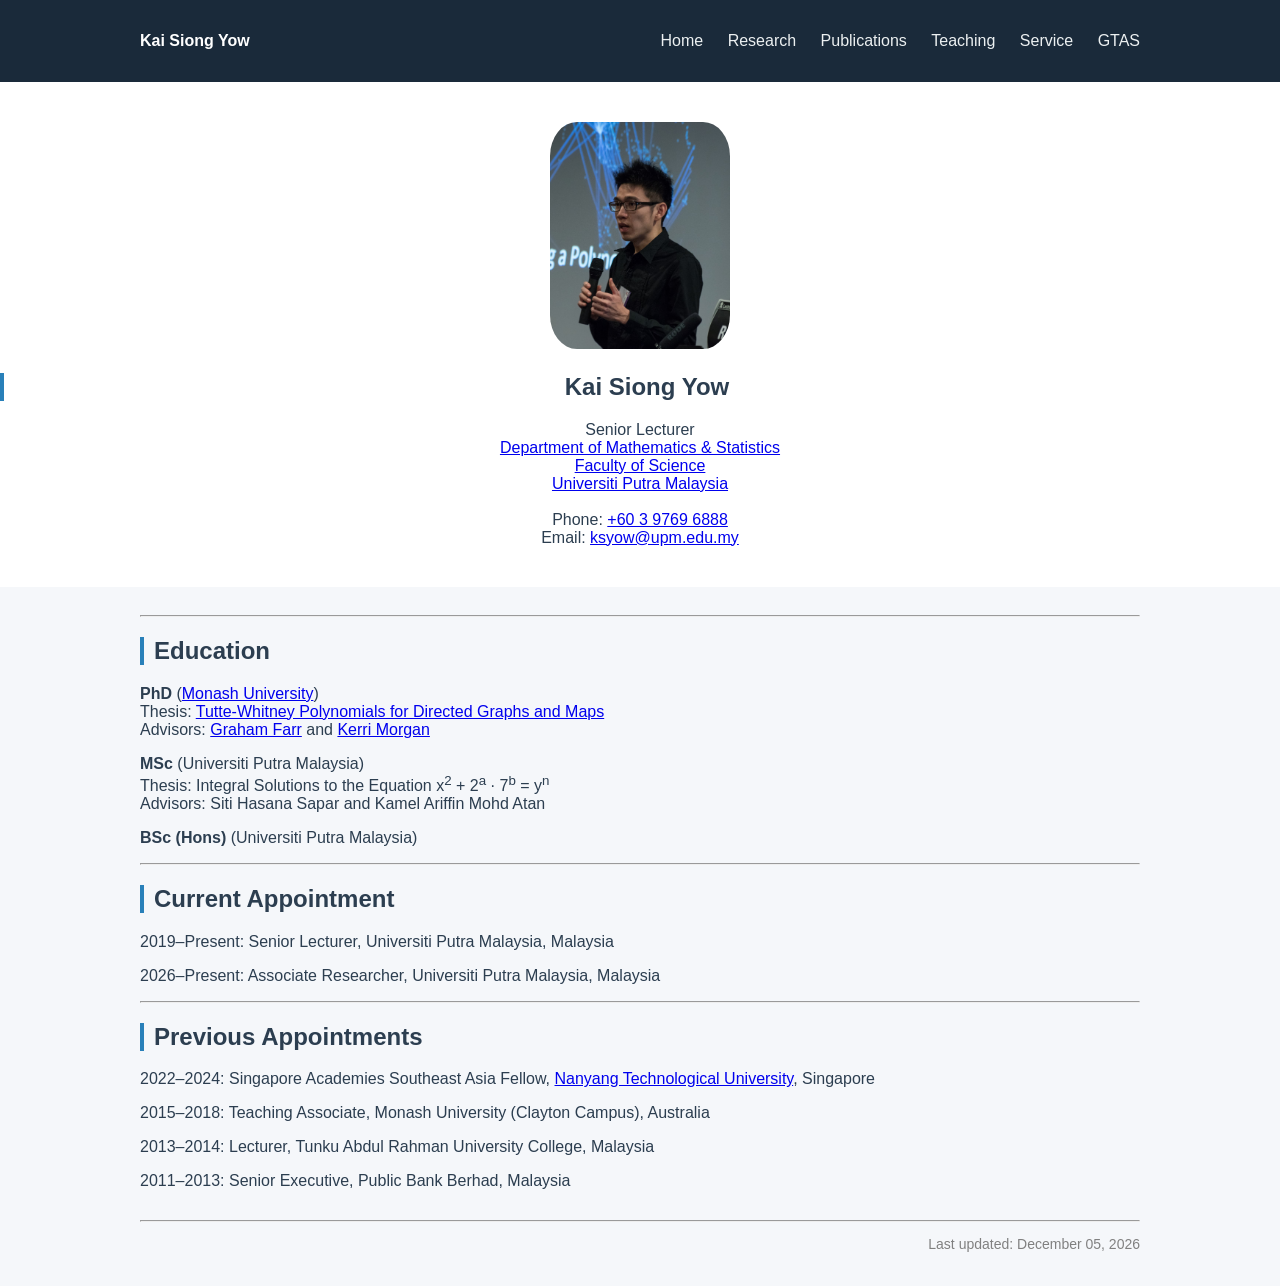
<file: index.html>
<!DOCTYPE html>
<html>

<head>
<title>Kai Siong Yow</title>
<link rel="stylesheet" href="style.css">
</head>


<body>

<nav>
<div class="container">
    <strong style="color:white;">Kai Siong Yow</strong>
    <div>
        <a href="index.html">Home</a>
        <a href="research.html">Research</a>
        <a href="publications.html">Publications</a>
        <a href="teaching.html">Teaching</a>
	<a href="service.html">Service</a>
	<a href="gtas.html">GTAS</a>
    </div>
</div>
</nav>

<div class="hero">
    <img src="ksyow.jpg">
    <h2>Kai Siong Yow</h2>
    Senior Lecturer<br>
    <a href="https://science.upm.edu.my/jabatan/matematik_dan_statistik-719?L=en" target="_blank">Department of Mathematics & Statistics</a><br>
    <a href="https://science.upm.edu.my/" target="_blank">Faculty of Science</a><br>
    <a href="https://upm.edu.my/?L=en" target="_blank">Universiti Putra Malaysia</a><br><br>
    Phone: <a href="http://wa.me/60397696888" target="_blank">+60 3 9769 6888</a><br>
    Email: <a href="mailto:ksyow@upm.edu.my" target="_blank">ksyow@upm.edu.my</a><br>
</div>


<div class="container">
    <section id="profile-details">

    <hr>

    <h2>Education</h2>

    <p>
    <strong>PhD</strong> (<a href="https://www.monash.edu/" target="_blank">Monash University</a>)<br>
    Thesis: <a href="https://monash.figshare.com/articles/Tutte-Whitney_Polynomials_for_Directed_Graphs_and_Maps/7610882" target="_blank">Tutte-Whitney Polynomials for Directed Graphs and Maps</a> <br>
    Advisors: <a href="http://users.monash.edu/~gfarr/" target="_blank">Graham Farr</a> and <a href="https://www.rmit.edu.au/profiles/m/kerri-morgan" target="_blank">Kerri Morgan</a> <br>
    </p>

    <p>
    <strong>MSc</strong> (Universiti Putra Malaysia)<br>
    Thesis: Integral Solutions to the Equation x<sup>2</sup> + 2<sup>a</sup> · 7<sup>b</sup> = y<sup>n</sup><br>
    Advisors: Siti Hasana Sapar and Kamel Ariffin Mohd Atan
    </p>

    <p>
    <strong>BSc (Hons)</strong> (Universiti Putra Malaysia)
    </p>

    <hr>

    <h2>Current Appointment</h2>

    <p>
    2019–Present: Senior Lecturer, Universiti Putra Malaysia, Malaysia
    </p>

    <p>
    2026–Present: Associate Researcher, Universiti Putra Malaysia, Malaysia
    </p>

    <hr>

    <h2>Previous Appointments</h2>

    <p>
    2022–2024: Singapore Academies Southeast Asia Fellow, <a href="https://www.ntu.edu.sg/" target="_blank">Nanyang Technological University</a>, Singapore
    </p>

    <p>
    2015–2018: Teaching Associate, Monash University (Clayton Campus), Australia
    </p>

    <p>
    2013–2014: Lecturer, Tunku Abdul Rahman University College, Malaysia
    </p>

    <p>
    2011–2013: Senior Executive, Public Bank Berhad, Malaysia
    </p>


</body>


<footer style="text-align: right; margin-top: 30px;">
  <hr>
  <p id="last-updated" style="font-size:14px; color:gray;"></p>
</footer>

<script>
  const lastModified = new Date(document.lastModified);

  document.getElementById("last-updated").innerHTML =
    "Last updated: " +
    lastModified.toLocaleDateString('en-US', {
      day: '2-digit',
      month: 'long',
      year: 'numeric'
    });
</script>



<!-- Google tag (gtag.js) -->
<script async src="https://www.googletagmanager.com/gtag/js?id=G-XXXXXXXXXX"></script>

<script>
  window.dataLayer = window.dataLayer || [];
  function gtag(){dataLayer.push(arguments);}
  gtag('js', new Date());

  gtag('config', 'G-ZF60KJB861');
</script>



</html>
</file>
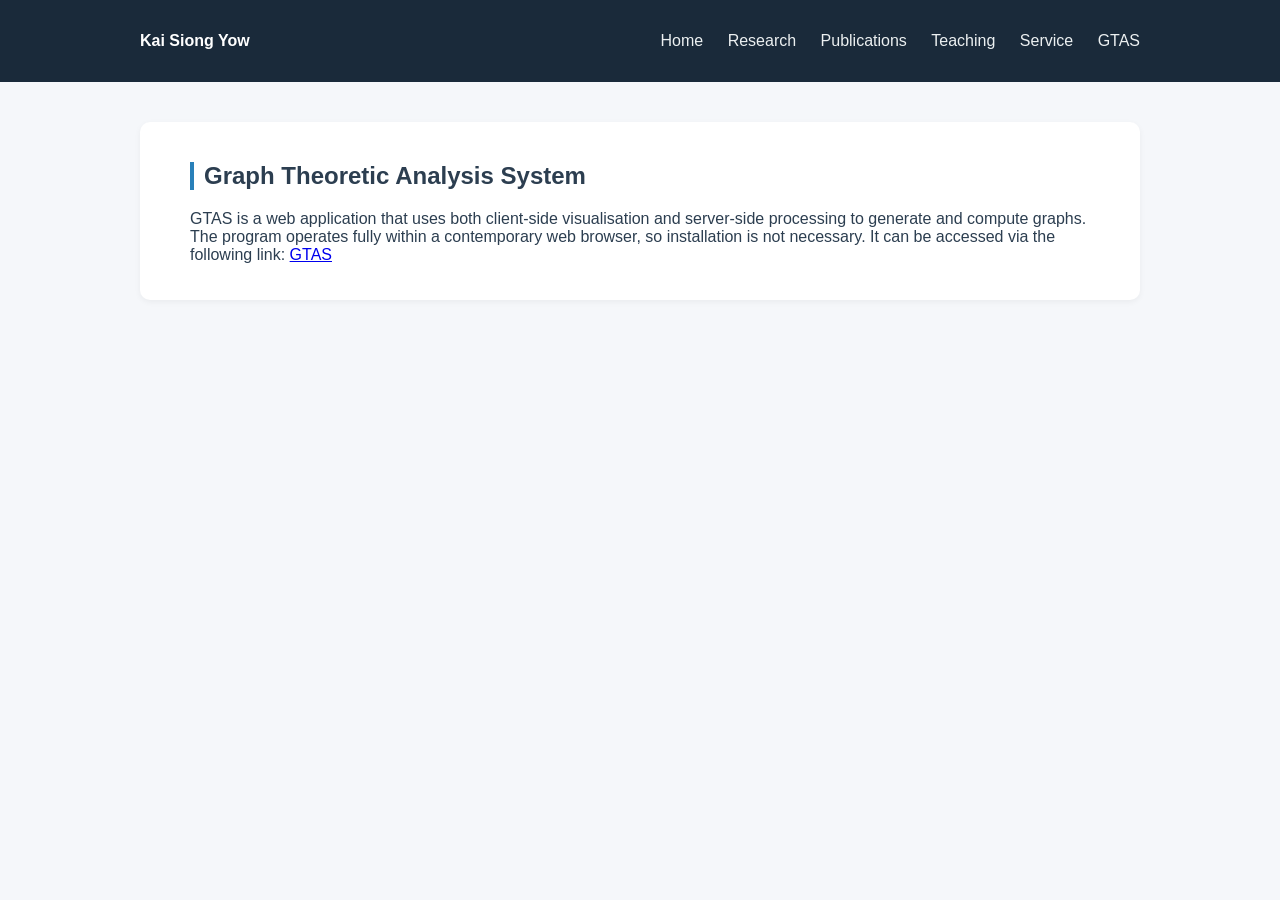
<file: gtas.html>
<!DOCTYPE html>
<html>

<head>
<title>Graph Theoretic Analysis System | Kai Siong Yow</title>
<link rel="stylesheet" href="style.css">
</head>

<body>

<nav>
<div class="container">
    <strong style="color:white;">Kai Siong Yow</strong>
    <div>
        <a href="index.html">Home</a>
        <a href="research.html">Research</a>
        <a href="publications.html">Publications</a>
        <a href="teaching.html">Teaching</a>
	<a href="service.html">Service</a>
	<a href="gtas.html">GTAS</a>
    </div>
</div>
</nav>

<div class="container">

<div class="card">
    <section id="teaching" class="section-container">

    <h2>Graph Theoretic Analysis System</h2>    
	
    <p>
    GTAS is a web application that uses both client-side visualisation and server-side processing to generate and compute graphs. The program operates fully within a contemporary web browser, so installation is not necessary. It can be accessed via the following link: <a href="https://graph-theoretic-analysis-system.onrender.com" target="_blank">GTAS</a>
    </p>
</div>


</div>


</body>
</html>
</file>
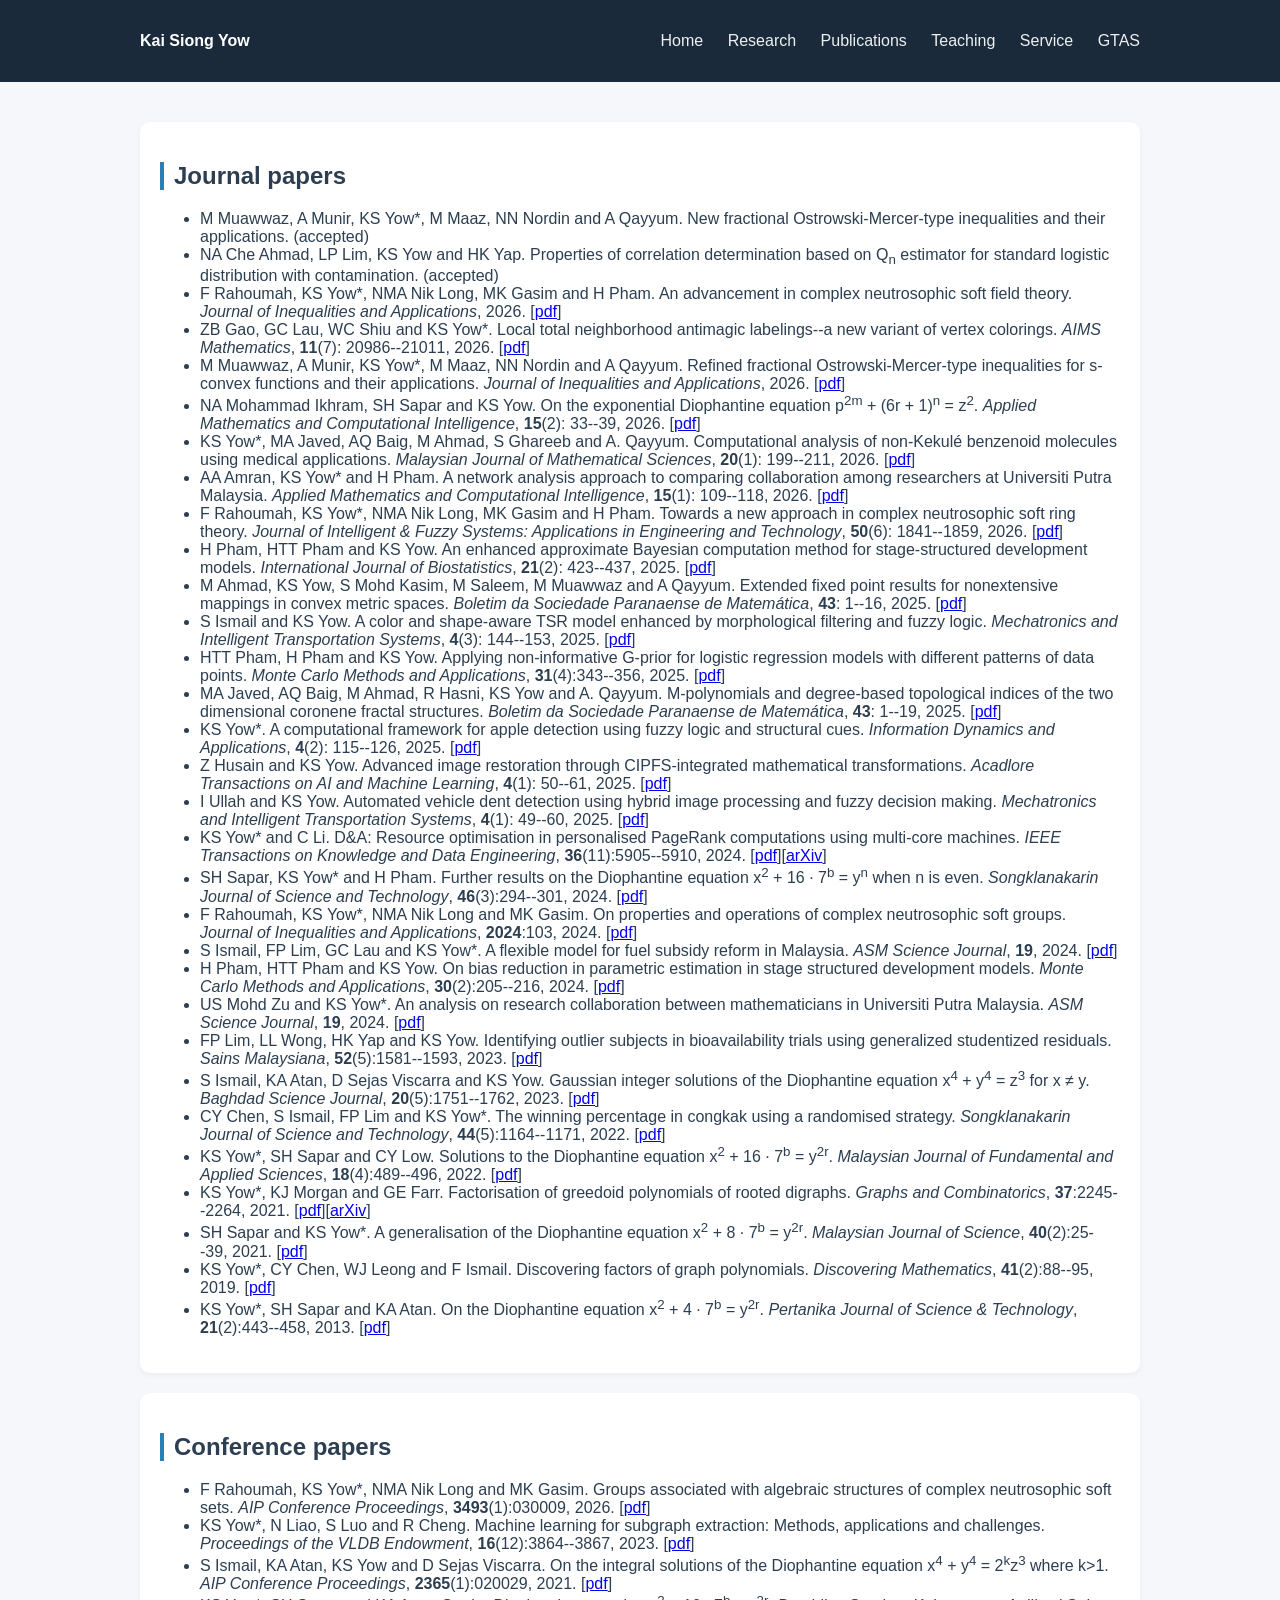
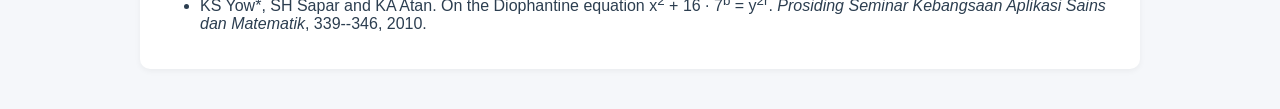
<file: publications.html>
<!DOCTYPE html>
<html>

<head>
<title>Publications | Kai Siong Yow</title>
<link rel="stylesheet" href="style.css">
<style>
.year { margin-top: 40px; }
.pub { margin-bottom: 12px; }
</style>
</head>

<body>

<nav>
<div class="container">
    <strong style="color:white;">Kai Siong Yow</strong>
    <div>
        <a href="index.html">Home</a>
        <a href="research.html">Research</a>
        <a href="publications.html">Publications</a>
        <a href="teaching.html">Teaching</a>
	<a href="service.html">Service</a>
	<a href="gtas.html">GTAS</a>
    </div>
</div>
</nav>

<div class="container">

    <!--
    METRICS 
    <div class="card">
    <h3>Metrics</h3>
    <p>Total Publications: 25+</p>
    <p>h-index: (update when available)</p>
    </div>
    -->

<div class="card">
    <h2>Journal papers</h2>

    <p class="pub">
    <ul>

    <li>
    M Muawwaz, A Munir, KS Yow*, M Maaz, NN Nordin and A Qayyum. New fractional Ostrowski-Mercer-type inequalities and their applications. (accepted)
    </li>

    <li>
    NA Che Ahmad, LP Lim, KS Yow and HK Yap. Properties of correlation determination based on Q<sub>n</sub> estimator for standard logistic distribution with contamination. (accepted)
    </li>

    <li>
    F Rahoumah, KS Yow*, NMA Nik Long, MK Gasim and H Pham. An advancement in complex neutrosophic soft field theory. <em>Journal of Inequalities and Applications</em>, 2026. [<a href="https://doi.org/10.1186/s13660-026-03516-6" target="_blank">pdf</a>]

    </li>

    <li>
    ZB Gao, GC Lau, WC Shiu and KS Yow*. Local total neighborhood antimagic labelings--a new variant of vertex colorings. <em>AIMS Mathematics</em>, <strong>11</strong>(7): 20986--21011, 2026. [<a href="https://doi.org/10.3934/math.2026852" target="_blank">pdf</a>]
    </li>

    <li>
    M Muawwaz, A Munir, KS Yow*, M Maaz, NN Nordin and A Qayyum. Refined fractional Ostrowski-Mercer-type inequalities for s-convex functions and their applications. <em>Journal of Inequalities and Applications</em>, 2026. [<a href="https://doi.org/10.1186/s13660-026-03497-6" target="_blank">pdf</a>]
    </li>

    <li>
    NA Mohammad Ikhram, SH Sapar and KS Yow. On the exponential Diophantine equation p<sup>2m</sup> + (6r + 1)<sup>n</sup> = z<sup>2</sup>. <em>Applied Mathematics and Computational Intelligence</em>, <strong>15</strong>(2): 33--39, 2026. [<a href="https://doi.org/10.58915/amci.v15i2.2577" target="_blank">pdf</a>]

    </li>

    <li>
    KS Yow*, MA Javed, AQ Baig, M Ahmad, S Ghareeb and A. Qayyum. Computational analysis of non-Kekulé benzenoid molecules using medical applications. <em>Malaysian Journal of Mathematical Sciences</em>, <strong>20</strong>(1): 199--211, 2026. [<a href="https://doi.org/10.47836/mjms.20.1.10" target="_blank">pdf</a>]
    </li>

    <li>
    AA Amran, KS Yow* and H Pham. A network analysis approach to comparing collaboration among researchers at Universiti Putra Malaysia. <em>Applied Mathematics and Computational Intelligence</em>, <strong>15</strong>(1): 109--118, 2026. [<a href="https://doi.org/10.58915/amci.v15i1.2499" target="_blank">pdf</a>]
    </li>

    <li>
    F Rahoumah, KS Yow*, NMA Nik Long, MK Gasim and H Pham. Towards a new approach in complex neutrosophic soft ring theory. <em>Journal of Intelligent & Fuzzy Systems: Applications in Engineering and Technology</em>, <strong>50</strong>(6): 1841--1859, 2026. [<a href="https://doi.org/10.1177/18758967251380442" target="_blank">pdf</a>]
    </li>

    <li>
    H Pham, HTT Pham and KS Yow. An enhanced approximate Bayesian computation method for stage-structured development models. <em>International Journal of Biostatistics</em>, <strong>21</strong>(2): 423--437, 2025. [<a href="https://doi.org/10.1515/ijb-2025-0065" target="_blank">pdf</a>]
    </li>

    <li>
    M Ahmad, KS Yow, S Mohd Kasim, M Saleem, M Muawwaz and A Qayyum. Extended fixed point results for nonextensive mappings in convex metric spaces. <em>Boletim da Sociedade Paranaense de Matemática</em>, <strong>43</strong>: 1--16, 2025. [<a href="https://periodicos.uem.br/ojs/index.php/BSocParanMat/article/view/76965/751375160769" target="_blank">pdf</a>]
    </li>

    <li>
    S Ismail and KS Yow. A color and shape-aware TSR model enhanced by morphological filtering and fuzzy logic. <em>Mechatronics and Intelligent Transportation Systems</em>, <strong>4</strong>(3): 144--153, 2025. [<a href="https://doi.org/10.56578/mits040304" target="_blank">pdf</a>]
    </li>

    <li>
    HTT Pham, H Pham and KS Yow. Applying non-informative G-prior for logistic regression models with different patterns of data points. <em>Monte Carlo Methods and Applications</em>, <strong>31</strong>(4):343--356, 2025. [<a href="https://doi.org/10.1515/mcma-2025-2016" target="_blank">pdf</a>]
    </li>

    <li>
    MA Javed, AQ Baig, M Ahmad, R Hasni, KS Yow and A. Qayyum. M-polynomials and degree-based topological indices of the two dimensional coronene fractal structures. <em>Boletim da Sociedade Paranaense de Matemática</em>, <strong>43</strong>: 1--19, 2025. [<a href="https://periodicos.uem.br/ojs/index.php/BSocParanMat/article/view/77074/751375160674" target="_blank">pdf</a>]
    </li>

    <li>
    KS Yow*. A computational framework for apple detection using fuzzy logic and structural cues. <em>Information Dynamics and Applications</em>, <strong>4</strong>(2): 115--126, 2025. [<a href="https://doi.org/10.56578/ida040205" target="_blank">pdf</a>]
    </li>

    <li>
    Z Husain and KS Yow. Advanced image restoration through CIPFS-integrated mathematical transformations. <em>Acadlore Transactions on AI and Machine Learning</em>, <strong>4</strong>(1): 50--61, 2025. [<a href="https://doi.org/10.56578/ataiml040105" target="_blank">pdf</a>]
    </li>

    <li>
    I Ullah and KS Yow. Automated vehicle dent detection using hybrid image processing and fuzzy decision making. <em>Mechatronics and Intelligent Transportation Systems</em>, <strong>4</strong>(1): 49--60, 2025. [<a href="https://doi.org/10.56578/mits040105" target="_blank">pdf</a>]
    </li>

    <li>
    KS Yow* and C Li. D&A: Resource optimisation in personalised PageRank computations using multi-core machines. <em>IEEE Transactions on Knowledge and Data Engineering</em>, <strong>36</strong>(11):5905--5910, 2024. [<a href="https://doi.org/10.1109/TKDE.2024.3417264" target="_blank">pdf</a>][<a href="http://arxiv.org/abs/2407.00068" target="_blank">arXiv</a>]
    </li>

    <li>
    SH Sapar, KS Yow* and H Pham. Further results on the Diophantine equation x<sup>2</sup> + 16 · 7<sup>b</sup> = y<sup>n</sup> when n is even. <em>Songklanakarin Journal of Science and Technology</em>, <strong>46</strong>(3):294--301, 2024. [<a href="https://sjst.psu.ac.th/article/3148" target="_blank">pdf</a>]
    </li>

    <li>
    F Rahoumah, KS Yow*, NMA Nik Long and MK Gasim. On properties and operations of complex neutrosophic soft groups. <em>Journal of Inequalities and Applications</em>, <strong>2024</strong>:103, 2024. [<a href="https://doi.org/10.1186/s13660-024-03173-7" target="_blank">pdf</a>]
    </li>

    <li>
    S Ismail, FP Lim, GC Lau and KS Yow*. A flexible model for fuel subsidy reform in Malaysia. <em>ASM Science Journal</em>, <strong>19</strong>, 2024. [<a href="https://doi.org/10.32802/asmscj.2023.1680" target="_blank">pdf</a>]
    </li>

    <li>
    H Pham, HTT Pham and KS Yow. On bias reduction in parametric estimation in stage structured development models. <em>Monte Carlo Methods and Applications</em>, <strong>30</strong>(2):205--216, 2024. [<a href="https://doi.org/10.1515/mcma-2024-2001" target="_blank">pdf</a>]
    </li>

    <li>
    US Mohd Zu and KS Yow*. An analysis on research collaboration between mathematicians in Universiti Putra Malaysia. <em>ASM Science Journal</em>, <strong>19</strong>, 2024. [<a href="https://doi.org/10.32802/asmscj.2023.1485" target="_blank">pdf</a>]
    </li>

    <li>
    FP Lim, LL Wong, HK Yap and KS Yow. Identifying outlier subjects in bioavailability trials using generalized studentized residuals. <em>Sains Malaysiana</em>, <strong>52</strong>(5):1581--1593, 2023. [<a href="https://doi.org/10.17576/jsm-2023-5205-19" target="_blank">pdf</a>]
    </li>

    <li>
    S Ismail, KA Atan, D Sejas Viscarra and KS Yow. Gaussian integer solutions of the Diophantine equation x<sup>4</sup> + y<sup>4</sup> = z<sup>3</sup> for x &ne; y. <em>Baghdad Science Journal</em>, <strong>20</strong>(5):1751--1762, 2023. [<a href="https://doi.org/10.21123/bsj.2023.7344" target="_blank">pdf</a>]
    </li>

    <li>
    CY Chen, S Ismail, FP Lim and KS Yow*. The winning percentage in congkak using a randomised strategy. <em>Songklanakarin Journal of Science and Technology</em>, <strong>44</strong>(5):1164--1171, 2022. [<a href="https://sjst.psu.ac.th/article/2921" target="_blank">pdf</a>]
    </li>

    <li>
    KS Yow*, SH Sapar and CY Low. Solutions to the Diophantine equation x<sup>2</sup> + 16 · 7<sup>b</sup> = y<sup>2r</sup>. <em>Malaysian Journal of Fundamental and Applied Sciences</em>, <strong>18</strong>(4):489--496, 2022. [<a href="https://doi.org/10.11113/mjfas.v18n4.2580" target="_blank">pdf</a>]
    </li>

    <li>
    KS Yow*, KJ Morgan and GE Farr. Factorisation of greedoid polynomials of rooted digraphs. <em>Graphs and Combinatorics</em>, <strong>37</strong>:2245--2264, 2021. [<a href="https://doi.org/10.1007/s00373-021-02347-0" target="_blank">pdf</a>][<a href="https://arxiv.org/abs/1809.02924" target="_blank">arXiv</a>]
    </li>

    <li>
    SH Sapar and KS Yow*. A generalisation of the Diophantine equation x<sup>2</sup> + 8 · 7<sup>b</sup> = y<sup>2r</sup>. <em>Malaysian Journal of Science</em>, <strong>40</strong>(2):25--39, 2021. [<a href="https://doi.org/10.22452/mjs.vol40no2.3" target="_blank">pdf</a>]
    </li>

    <li>
    KS Yow*, CY Chen, WJ Leong and F Ismail. Discovering factors of graph polynomials. <em>Discovering Mathematics</em>, <strong>41</strong>(2):88--95, 2019. [<a href="https://persama.org.my/images/Menemui_Matematik/2019/MMv412_88_95.pdf" target="_blank">pdf</a>]
    </li>

    <li>
    KS Yow*, SH Sapar and KA Atan. On the Diophantine equation x<sup>2</sup> + 4 · 7<sup>b</sup> = y<sup>2r</sup>. <em>Pertanika Journal of Science & Technology</em>, <strong>21</strong>(2):443--458, 2013. [<a href="http://www.pertanika.upm.edu.my/resources/files/Pertanika%20PAPERS/JST%20Vol.%2021%20(2)%20Jul.%202013/12%20Page%20443-458.pdf" target="_blank">pdf</a>]
    </li>

    </ul>
    </p>

</div>


<div class="card">

    <h2>Conference papers</h2>

    <p class="pub">
    <ul>

    <li>
    F Rahoumah, KS Yow*, NMA Nik Long and MK Gasim. Groups associated with algebraic structures of complex neutrosophic soft sets. <em>AIP Conference Proceedings</em>, <strong>3493</strong>(1):030009, 2026. [<a href="https://pubs.aip.org/aip/acp/article-abstract/3493/1/030009/3404369/Groups-associated-with-algebraic-structures-of?redirectedFrom=fulltext" target="_blank">pdf</a>]
    </li>

    <li>
    KS Yow*, N Liao, S Luo and R Cheng. Machine learning for subgraph extraction: Methods, applications and challenges. <em>Proceedings of the VLDB Endowment</em>, <strong>16</strong>(12):3864--3867, 2023. [<a href="https://doi.org/10.14778/3611540.3611571" target="_blank">pdf</a>]
    </li>

    <li>
    S Ismail, KA Atan, KS Yow and D Sejas Viscarra. On the integral solutions of the Diophantine equation x<sup>4</sup> + y<sup>4</sup> = 2<sup>k</sup>z<sup>3</sup> where k>1. <em>AIP Conference Proceedings</em>, <strong>2365</strong>(1):020029, 2021. [<a href="https://doi.org/10.1063/5.0056917" target="_blank">pdf</a>]
    </li>

    <li>
    KS Yow*, SH Sapar and KA Atan. On the Diophantine equation x<sup>2</sup> + 16 · 7<sup>b</sup> = y<sup>2r</sup>. <em>Prosiding Seminar Kebangsaan Aplikasi Sains dan Matematik</em>, 339--346, 2010.
    </li>

    </ul>
    </p>


</div>


</body>
</html>
</file>
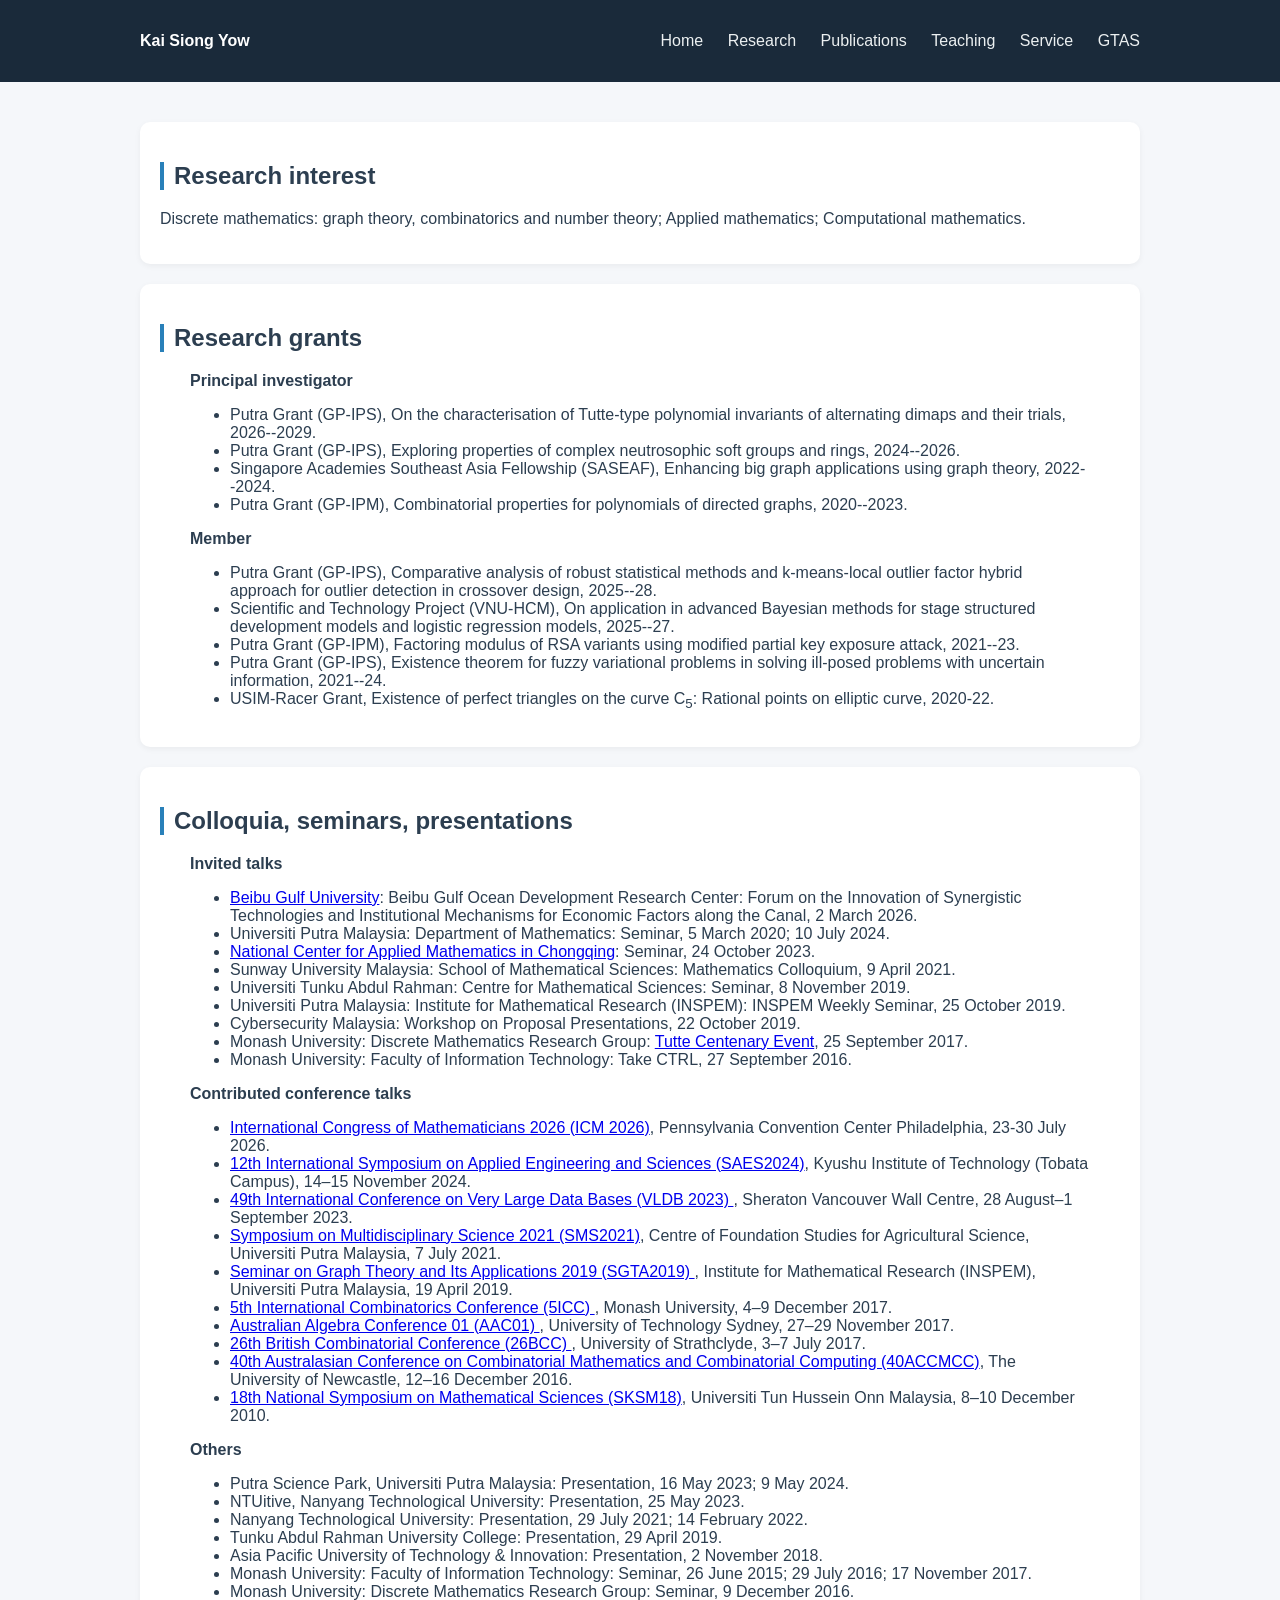
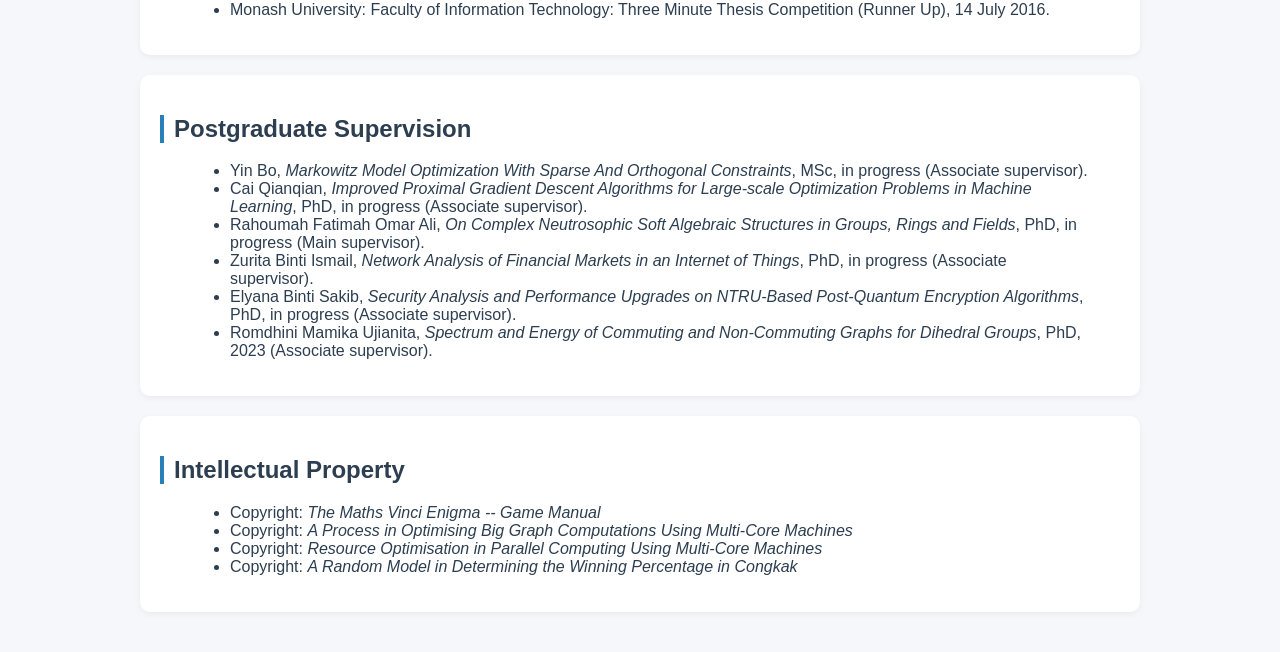
<file: research.html>
<!DOCTYPE html>
<html>

<head>
<title>Research | Kai Siong Yow</title>
<link rel="stylesheet" href="style.css">
</head>

<body>

<nav>
<div class="container">
    <strong style="color:white;">Kai Siong Yow</strong>
    <div>
        <a href="index.html">Home</a>
        <a href="research.html">Research</a>
        <a href="publications.html">Publications</a>
        <a href="teaching.html">Teaching</a>
	<a href="service.html">Service</a>
	<a href="gtas.html">GTAS</a>
    </div>
</div>
</nav>

<div class="container">

<div class="card">
    <h2>Research interest</h2>
    <p>
    Discrete mathematics: graph theory, combinatorics and number theory; Applied mathematics; Computational mathematics.
    </p>
</div>

<div class="card">
    <h2>Research grants</h2>
    <section id="grants" class="section-container">

    <strong>Principal investigator</strong>
    <ul>
    <li>
    Putra Grant (GP-IPS), On the characterisation of Tutte-type polynomial invariants of alternating dimaps and their trials, 2026--2029.
    </li>

    <li>
    Putra Grant (GP-IPS), Exploring properties of complex neutrosophic soft groups and rings, 2024--2026.
    </li>

    <li>
    Singapore Academies Southeast Asia Fellowship (SASEAF), Enhancing big graph applications using graph theory, 2022--2024.
    </li>

    <li>
    Putra Grant (GP-IPM), Combinatorial properties for polynomials of directed graphs, 2020--2023.
    </li>
    </ul>

    <strong>Member</strong>
    <ul>
    <li>
    Putra Grant (GP-IPS), Comparative analysis of robust statistical methods and k-means-local outlier factor hybrid approach for outlier detection in crossover design, 2025--28.
    </li>

    <li>
    Scientific and Technology Project (VNU-HCM), On application in advanced Bayesian methods for stage structured development models and logistic regression models, 2025--27.
    </li>

    <li>
    Putra Grant (GP-IPM), Factoring modulus of RSA variants using modified partial key exposure attack, 2021--23.
    </li>

    <li>
    Putra Grant (GP-IPS), Existence theorem for fuzzy variational problems in solving ill-posed problems with uncertain information, 2021--24.
    </li>

    <li>
    USIM-Racer Grant, Existence of perfect triangles on the curve C<sub>5</sub>: Rational points on elliptic curve, 2020-22.
    </li>
    </ul>
    
    </section>
</div>

<div class="card">
    <h2>Colloquia, seminars, presentations</h2>
    <section id="talks" class="section-container">

    <strong>Invited talks</strong>
    <ul>
    <li>
    <a href="https://www.bbgu.edu.cn/" target="_blank"> Beibu Gulf University</a>: Beibu Gulf Ocean Development Research Center: Forum on the Innovation of Synergistic Technologies and Institutional Mechanisms for Economic Factors along the Canal, 2 March 2026.
    </li>

    <li>
    Universiti Putra Malaysia: Department of Mathematics: Seminar, 5 March 2020; 10 July 2024.
    </li>

    <li>
    <a href="https://sci.cqu.edu.cn/" target="_blank"> National Center for Applied Mathematics in Chongqing</a>: Seminar, 24 October 2023.
    </li>

    <li>
    Sunway University Malaysia: School of Mathematical Sciences: Mathematics Colloquium, 9 April 2021.
    </li>

    <li>
    Universiti Tunku Abdul Rahman: Centre for Mathematical Sciences: Seminar, 8 November 2019.
    </li>

    <li>
    Universiti Putra Malaysia: Institute for Mathematical Research (INSPEM): INSPEM Weekly Seminar, 25 October 2019.
    </li>

    <li>
    Cybersecurity Malaysia: Workshop on Proposal Presentations, 22 October 2019. 
    </li>

    <li>
    Monash University: Discrete Mathematics Research Group: <a href="https://blogs.monash.edu/discretemaths/2017/09/25/591/" target="_blank"> Tutte Centenary Event</a>, 25 September 2017.
    </li>

    <li>
    Monash University: Faculty of Information Technology: Take CTRL, 27 September 2016.
    </li>
    </ul>

    <strong>Contributed conference talks</strong>
    <ul>
    <li>
    <a href="https://www.icm2026.org/" target="_blank">International Congress of Mathematicians 2026 (ICM 2026)</a>, Pennsylvania Convention Center Philadelphia, 23-30 July 2026.
    </li>


    <li>
    <a href="https://conferenceservice.jp/www/saes2024/greeting" target="_blank">12th International Symposium on Applied Engineering and Sciences (SAES2024)</a>, Kyushu Institute of Technology (Tobata Campus), 14–15 November 2024.
    </li>

    <li>
    <a href="https://vldb.org/2023/" target="_blank">49th International Conference on Very Large Data Bases (VLDB 2023)
</a>, Sheraton Vancouver Wall Centre, 28 August–1 September 2023.
    </li>

    <li>
    <a href="https://sites.google.com/a/upm.edu.my/sms2021/home" target="_blank">Symposium on Multidisciplinary Science 2021 (SMS2021)</a>, Centre of Foundation Studies for Agricultural Science, Universiti Putra Malaysia, 7 July 2021.
    </li>

    <li>
    <a href="https://einspem.upm.edu.my/sgta2019/" target="_blank">Seminar on Graph Theory and Its Applications 2019 (SGTA2019)
</a>, Institute for Mathematical Research (INSPEM), Universiti Putra Malaysia, 19 April 2019.
    </li>

    <li>
    <a href="https://users.monash.edu/~davidwo/5ICC/" target="_blank">5th International Combinatorics Conference (5ICC)
</a>, Monash University, 4–9 December 2017.
    </li>

    <li>
    <a href="http://aac2017.ltumathstats.com/" target="_blank">Australian Algebra Conference 01 (AAC01)
</a>, University of Technology Sydney, 27–29 November 2017.
    </li>

    <li>
    <a href="http://combinatorics.cis.strath.ac.uk/bcc2017/" target="_blank">26th British Combinatorial Conference (26BCC)
</a>, University of Strathclyde, 3–7 July 2017.
    </li>

    <li>
    <a href="https://40accmcc.newcastle.edu.au/" target="_blank">40th Australasian Conference on Combinatorial Mathematics and Combinatorial Computing (40ACCMCC)</a>, The University of Newcastle, 12–16 December 2016.
    </li>

    <li>
    <a href="https://www.persama.org.my/sksm/sksm-terdahulu/202-simposium-kebangsaan-sains-matematik-ke-18" target="_blank">18th National Symposium on Mathematical Sciences (SKSM18)</a>, Universiti Tun Hussein Onn Malaysia, 8–10 December 2010.
    </li>
    </ul>

    <strong>Others</strong>
    <ul>
    <li>
    Putra Science Park, Universiti Putra Malaysia: Presentation, 16 May 2023; 9 May 2024.
    </li>

    <li>
    NTUitive, Nanyang Technological University: Presentation, 25 May 2023.
    </li>

    <li>
    Nanyang Technological University: Presentation, 29 July 2021; 14 February 2022.
    </li>

    <li>
    Tunku Abdul Rahman University College: Presentation, 29 April 2019.
    </li>

    <li>
    Asia Pacific University of Technology &amp; Innovation: Presentation, 2 November 2018.
    </li>

    <li>
    Monash University: Faculty of Information Technology: Seminar, 26 June 2015; 29 July 2016; 17 November 2017.
    </li>

    <li>
    Monash University: Discrete Mathematics Research Group: Seminar, 9 December 2016.
    </li>

    <li>
    Monash University: Faculty of Information Technology: Three Minute Thesis Competition (Runner Up), 14 July 2016.
    </li>
    </ul>

    </section>
</div>

<div class="card">
    <h2>Postgraduate Supervision</h2>
    <section id="supevision" class="section-container">

    <ul>

    <li>
    Yin Bo, <em>Markowitz Model Optimization With Sparse And Orthogonal Constraints</em>, MSc, in progress (Associate supervisor).
    </li>

    <li>
    Cai Qianqian, <em>Improved Proximal Gradient Descent Algorithms for Large-scale Optimization Problems in Machine Learning</em>, PhD, in progress (Associate supervisor).
    </li>

    <li>
    Rahoumah Fatimah Omar Ali, <em>On Complex Neutrosophic Soft Algebraic Structures in Groups, Rings and Fields</em>,
PhD, in progress (Main supervisor).
    </li>

    <li>
    Zurita Binti Ismail, <em>Network Analysis of Financial Markets in an Internet of Things</em>,
PhD, in progress (Associate supervisor).
    </li>

    <li>
    Elyana Binti Sakib, <em>Security Analysis and Performance Upgrades on NTRU-Based Post-Quantum Encryption Algorithms</em>,
PhD, in progress (Associate supervisor).
    </li>

    <li>
    Romdhini Mamika Ujianita, <em>Spectrum and Energy of Commuting and Non-Commuting Graphs for Dihedral Groups</em>,
PhD, 2023 (Associate supervisor).
    </li>
    </ul>
    
    </section>
</div>

<div class="card">
    <h2>Intellectual Property</h2>
    <section id="ip" class="section-container">

    <ul>
    <li>
    Copyright: <em>The Maths Vinci Enigma -- Game Manual</em>
    </li>

    <li>
    Copyright: <em>A Process in Optimising Big Graph Computations Using Multi-Core Machines</em>
    </li>

    <li>
    Copyright: <em>Resource Optimisation in Parallel Computing Using Multi-Core Machines</em>
    </li>

    <li>
    Copyright: <em>A Random Model in Determining the Winning Percentage in Congkak</em>
    </li>
    </ul>
    
    </section>
</div>


</div>


</body>
</html>
</file>
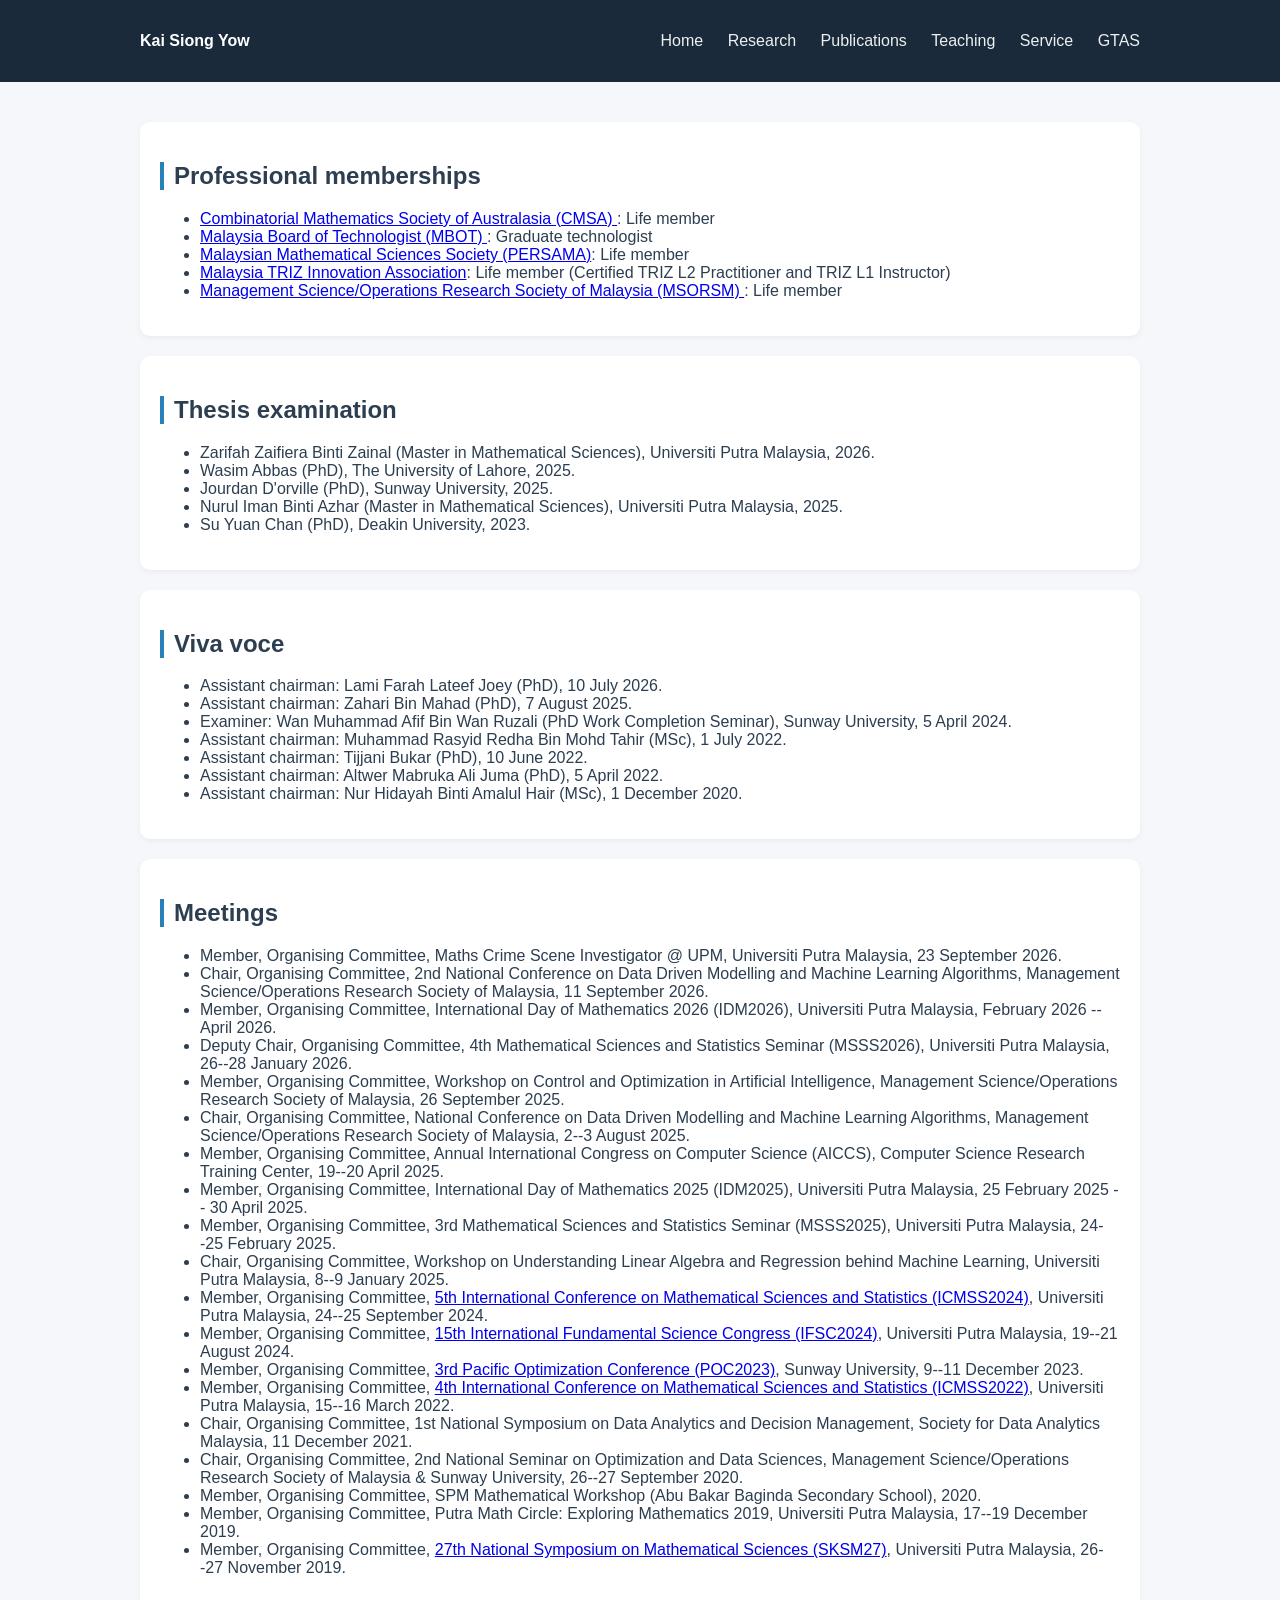
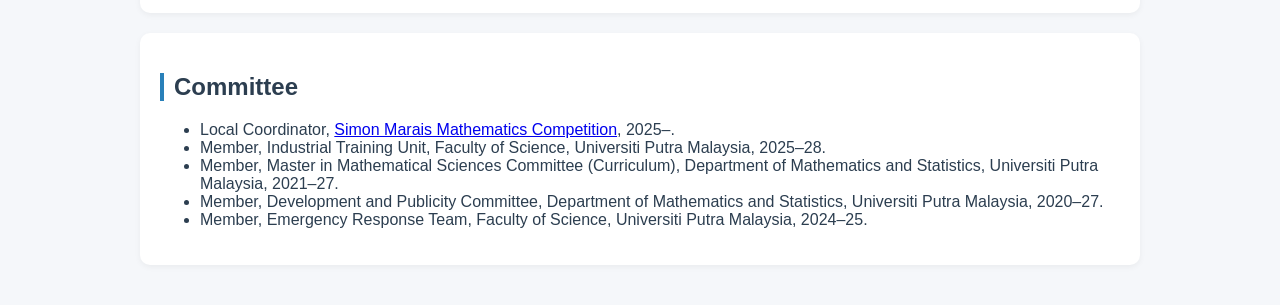
<file: service.html>
<!DOCTYPE html>
<html>

<head>
<title>Service | Kai Siong Yow</title>
<link rel="stylesheet" href="style.css">
</head>

<body>

<nav>
<div class="container">
    <strong style="color:white;">Kai Siong Yow</strong>
    <div>
        <a href="index.html">Home</a>
        <a href="research.html">Research</a>
        <a href="publications.html">Publications</a>
        <a href="teaching.html">Teaching</a>
	<a href="service.html">Service</a>
	<a href="gtas.html">GTAS</a>
    </div>
</div>
</nav>

<div class="container">

<div class="card">
    <h2>Professional memberships</h2>    

    <ul>

    <li>
    <a href="http://combinatorics-australasia.org/" target="_blank">Combinatorial Mathematics Society of Australasia (CMSA)
</a>: Life member
    </li>

    <li>
    <a href="https://www.mbot.org.my/" target="_blank">Malaysia Board of Technologist (MBOT)
</a>: Graduate technologist
    </li>

    <li>
    <a href="https://www.persama.org.my/" target="_blank">Malaysian Mathematical Sciences Society (PERSAMA)</a>: Life member
    </li>

    <li>
    <a href="http://mytriz.com.my/" target="_blank">Malaysia TRIZ Innovation Association</a>: Life member (Certified TRIZ L2 Practitioner and TRIZ L1 Instructor)
    </li>

    <li>
    <a href="https://msorsm.org/" target="_blank">Management Science/Operations Research Society of Malaysia (MSORSM)
</a>: Life member
    </li>

    </ul>
</div>

<div class="card">
    <h2>Thesis examination</h2>    

    <ul>

    <li>
    Zarifah Zaifiera Binti Zainal (Master in Mathematical Sciences), Universiti Putra Malaysia, 2026.
    </li>

    <li>
    Wasim Abbas (PhD), The University of Lahore, 2025.
    </li>

    <li>
    Jourdan D'orville (PhD), Sunway University, 2025.
    </li>

    <li>
    Nurul Iman Binti Azhar (Master in Mathematical Sciences), Universiti Putra Malaysia, 2025.
    </li>

    <li>
    Su Yuan Chan (PhD), Deakin University, 2023.
    </li>

    </ul>
</div>

<div class="card">
    <h2>Viva voce</h2>    

    <ul>

    <li>
    Assistant chairman: Lami Farah Lateef Joey (PhD), 10 July 2026.
    </li>

    <li>
    Assistant chairman: Zahari Bin Mahad (PhD), 7 August 2025.
    </li>

    <li>
    Examiner: Wan Muhammad Afif Bin Wan Ruzali (PhD Work Completion Seminar), Sunway University, 5 April 2024.
    </li>

    <li>
    Assistant chairman: Muhammad Rasyid Redha Bin Mohd Tahir (MSc), 1 July 2022.
    </li>

    <li>
    Assistant chairman: Tijjani Bukar (PhD), 10 June 2022.
    </li>

    <li>
    Assistant chairman: Altwer Mabruka Ali Juma (PhD), 5 April 2022.
    </li>

    <li>
    Assistant chairman: Nur Hidayah Binti Amalul Hair (MSc), 1 December 2020.
    </li>

    </ul>
</div>

<div class="card">
    <h2>Meetings</h2>    

    <ul>

    <li>
    Member, Organising Committee, Maths Crime Scene Investigator @ UPM, Universiti Putra Malaysia, 23 September 2026.
    </li>

    <li>
    Chair, Organising Committee, 2nd National Conference on Data Driven Modelling and Machine Learning Algorithms, Management Science/Operations Research Society of Malaysia, 11 September 2026.
    </li>

    <li>
    Member, Organising Committee, International Day of Mathematics 2026 (IDM2026), Universiti Putra Malaysia, February 2026 -- April 2026.
    </li>

    <li>
    Deputy Chair, Organising Committee, 4th Mathematical Sciences and Statistics Seminar (MSSS2026), Universiti Putra Malaysia, 26--28 January 2026.
    </li>

    <li>
    Member, Organising Committee, Workshop on Control and Optimization in Artificial Intelligence, Management Science/Operations Research Society of Malaysia, 26 September 2025.
    </li>

    <li>
    Chair, Organising Committee, National Conference on Data Driven Modelling and Machine Learning Algorithms, Management Science/Operations Research Society of Malaysia, 2--3 August 2025.
    </li>

    <li>
    Member, Organising Committee, Annual International Congress on Computer Science (AICCS), Computer Science Research Training Center, 19--20 April 2025.
    </li>

    <li>
    Member, Organising Committee, International Day of Mathematics 2025 (IDM2025), Universiti Putra Malaysia, 25 February 2025 -- 30 April 2025.
    </li>

    <li>
    Member, Organising Committee, 3rd Mathematical Sciences and Statistics Seminar (MSSS2025), Universiti Putra Malaysia, 24--25 February 2025.
    </li>

    <li>
    Chair, Organising Committee, Workshop on Understanding Linear Algebra and Regression behind Machine Learning, Universiti Putra Malaysia, 8--9 January 2025.
    </li>

    <li>
    Member, Organising Committee, <a href="https://math.upm.edu.my/icmss2024/" target="_blank"> 5th International Conference on Mathematical Sciences and Statistics (ICMSS2024)</a>, Universiti Putra Malaysia, 24--25 September 2024.
    </li>

    <li>
    Member, Organising Committee, <a href="https://www.ifsc.upm.edu.my/" target="_blank"> 15th International Fundamental Science Congress (IFSC2024)</a>, Universiti Putra Malaysia, 19--21 August 2024.
    </li>

    <li>
    Member, Organising Committee, <a href="https://sunwayuniversity.edu.my/poc2023" target="_blank"> 3rd Pacific Optimization Conference (POC2023)</a>, Sunway University, 9--11 December 2023.
    </li>

    <li>
    Member, Organising Committee, <a href="http://math.upm.edu.my/icmss2022/" target="_blank"> 4th International Conference on Mathematical Sciences and Statistics (ICMSS2022)</a>, Universiti Putra Malaysia, 15--16 March 2022.
    </li>

    <li>
    Chair, Organising Committee, 1st National Symposium on Data Analytics and Decision Management, Society for Data Analytics Malaysia, 11 December 2021.
    </li>

    <li>
    Chair, Organising Committee, 2nd National Seminar on Optimization and Data Sciences, Management Science/Operations Research Society of Malaysia &amp; Sunway University, 26--27 September 2020.
    </li>

    <li>
    Member, Organising Committee, SPM Mathematical Workshop (Abu Bakar Baginda Secondary School), 2020.
    </li>

    <li>
    Member, Organising Committee, Putra Math Circle: Exploring Mathematics 2019, Universiti Putra Malaysia, 17--19 December 2019.
    </li>

    <li>
    Member, Organising Committee, <a href="http://sksm27.upm.edu.my/index.html" target="_blank"> 27th National Symposium on Mathematical Sciences (SKSM27)</a>, Universiti Putra Malaysia, 26--27 November 2019.
    </li>

    </ul>
</div>


<div class="card">
    <h2>Committee</h2>    

    <ul>

    <li>
    Local Coordinator, <a href="https://www.simonmarais.org/" target="_blank">Simon Marais Mathematics Competition</a>, 2025–.
    </li>

    <li>
    Member, Industrial Training Unit, Faculty of Science, Universiti Putra Malaysia, 2025–28.
    </li>

    <li>
    Member, Master in Mathematical Sciences Committee (Curriculum), Department of Mathematics and Statistics, Universiti Putra Malaysia, 2021–27.
    </li>

    <li>
    Member, Development and Publicity Committee, Department of Mathematics and Statistics, Universiti Putra Malaysia, 2020–27.
    </li>

    <li>
    Member, Emergency Response Team, Faculty of Science, Universiti Putra Malaysia, 2024–25.
    </li>

    </ul>
</div>




</div>


</body>
</html>
</file>
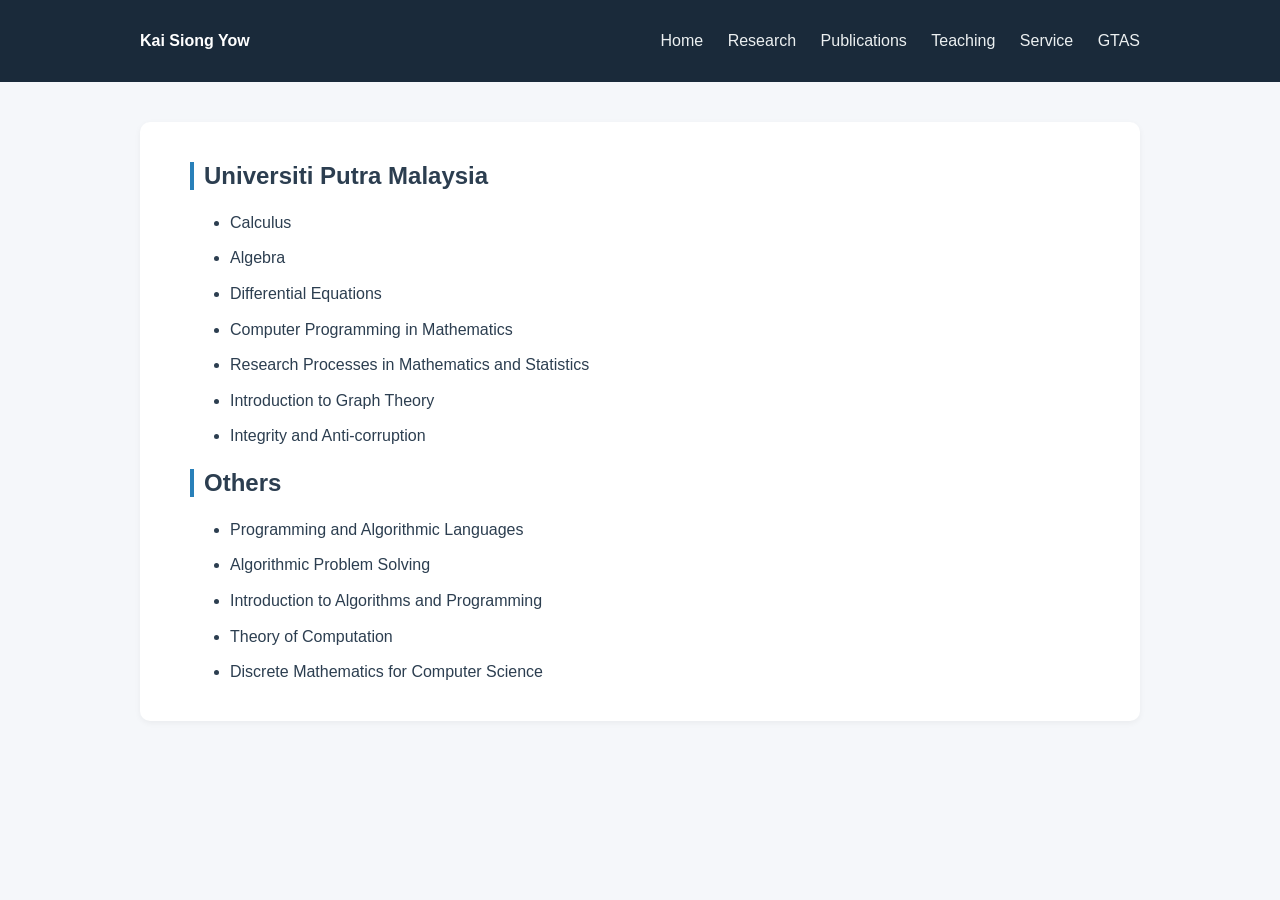
<file: teaching.html>
<!DOCTYPE html>
<html>

<head>
<title>Teaching | Kai Siong Yow</title>
<link rel="stylesheet" href="style.css">
</head>

<body>

<nav>
<div class="container">
    <strong style="color:white;">Kai Siong Yow</strong>
    <div>
        <a href="index.html">Home</a>
        <a href="research.html">Research</a>
        <a href="publications.html">Publications</a>
        <a href="teaching.html">Teaching</a>
	<a href="service.html">Service</a>
	<a href="gtas.html">GTAS</a>
    </div>
</div>
</nav>

<div class="container">

<div class="card">
    <section id="teaching" class="section-container">

    <h2>Universiti Putra Malaysia</h2>    

    <ul>

    <li>Calculus</li>
    <li>Algebra</li>
    <li>Differential Equations</li>
    <li>Computer Programming in Mathematics</li>
    <li>Research Processes in Mathematics and Statistics</li>
    <li>Introduction to Graph Theory</li>
    <li>Integrity and Anti-corruption</li>

    </ul>

    <h2>Others</h2>

    <ul>

    <li>Programming and Algorithmic Languages</li>
    <li>Algorithmic Problem Solving</li>
    <li>Introduction to Algorithms and Programming</li>
    <li>Theory of Computation</li>
    <li>Discrete Mathematics for Computer Science</li>

    </ul>
    
    </section>
</div>


</div>


</body>
</html>
</file>
<file: style.css>
:root {
    --primary: #1a2a3a;
    --accent: #2980b9;
    --bg: #f5f7fa;
}

body {
    margin: 0;
    font-family: "Segoe UI", Arial, sans-serif;
    background: var(--bg);
    color: #2c3e50;
}

/* NAV */
nav {
    background: var(--primary);
    padding: 12px 0;
}
nav .container {
    display: flex;
    justify-content: space-between;
    align-items: center;
}
nav a {
    color: #ecf0f1;
    margin-left: 20px;
    text-decoration: none;
}

/* LAYOUT */
.container {
    max-width: 1000px;
    margin: auto;
    padding: 20px;
}

.card {
    background: white;
    padding: 20px;
    margin: 20px 0;
    border-radius: 10px;
    box-shadow: 0 2px 6px rgba(0,0,0,0.05);
}

h2 {
    border-left: 4px solid var(--accent);
    padding-left: 10px;
}

/* HERO */
.hero {
    text-align: center;
    background: white;
    padding: 40px 0;
}
.hero img {
    width: 180px;
    border-radius: 15%;
}

/* RESPONSIVE */
@media (max-width: 600px) {
    nav .container {
        flex-direction: column;
    }
}



.links {
    display: inline-block;
    margin-top: 5px;
}

.links a {
    background: #2980b9;
    color: white;
    padding: 3px 8px;
    border-radius: 5px;
    text-decoration: none;
    margin-right: 5px;
    font-size: 12px;
}

.links a:hover {
    background: #1f5f8a;
}

.cite {
    margin-left: 10px;
    font-size: 13px;
    color: #555;
}



.section-container {
    max-width: 900px;
    margin: auto;
}


.grant {
    background: #f9f9f9;
    border-left: 4px solid #2c3e50;
    padding: 15px 20px;
    margin-bottom: 15px;
    border-radius: 6px;
}

.grant p {
    margin: 0;
    line-height: 1.6;
}


#teaching {
    max-width: 900px;
    margin: auto;
}

#teaching li {
    margin-bottom: 10px;
    line-height: 1.6;
}

.course-meta {
    color: #555;
    font-size: 0.95em;
}
</file>
